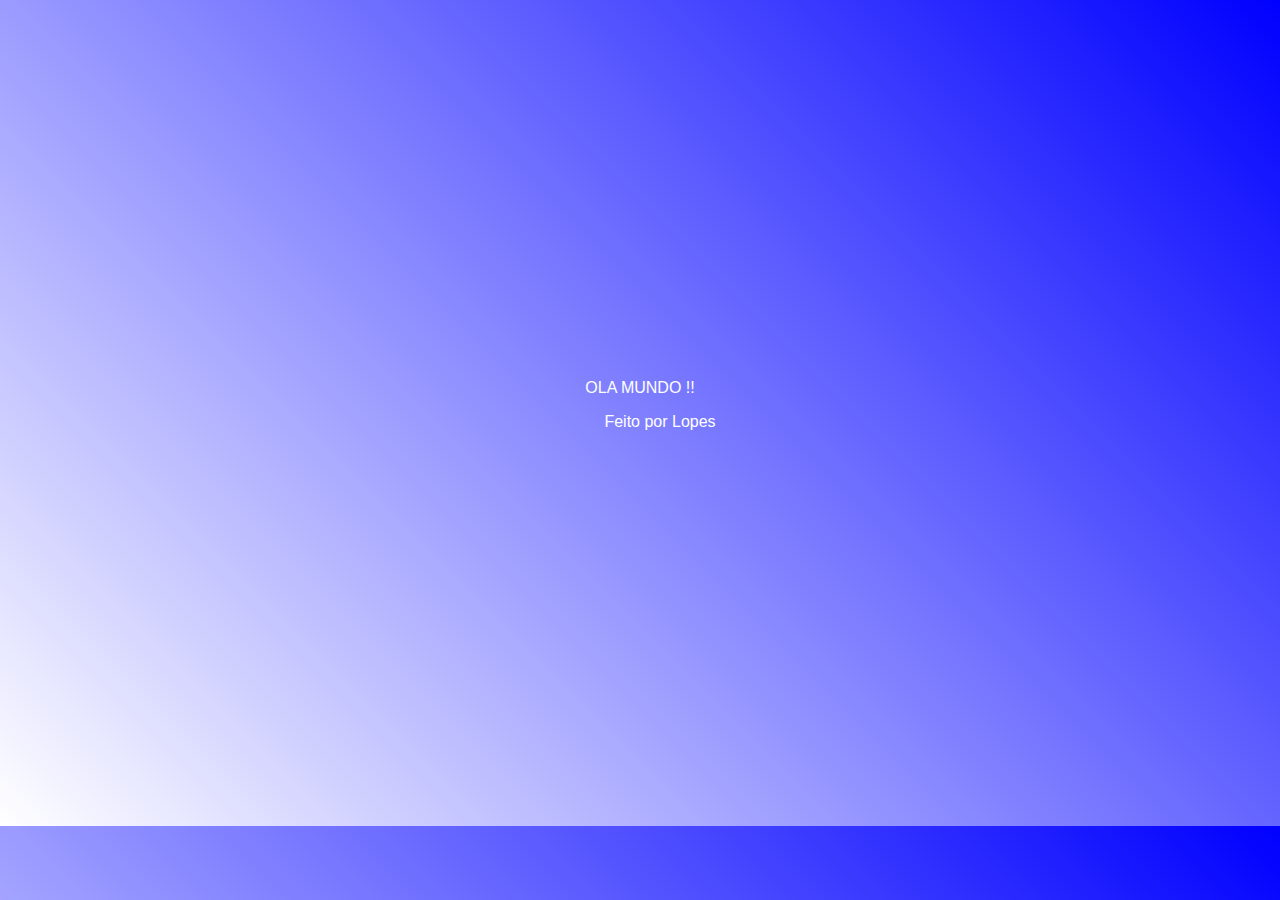
<file: dia 2/index.html>
<!DOCTYPE html>
<html lang="en">
    <head>
		<meta charset="UTF-8" />
		<meta name="viewport" content="width=device-width, initial-scale=1.0" />
		<link rel="stylesheet" href="styles.css" />
		<link
			href="https://fonts.googleapis.com/css2?family=Roboto&display=swap"
			rel="stylesheet"
		/>
		<title>21 days of code</title>
    </head>

    <div>
        OLA MUNDO !!
    </div>

    <body>
        <header>
            <nav id="nav_bar">
                <ul>
                    Feito por <a href="https://github.com/kbrlps">Lopes</li>
                </ul>
            </nav>
        </header>
    </body>
</html>
</file>
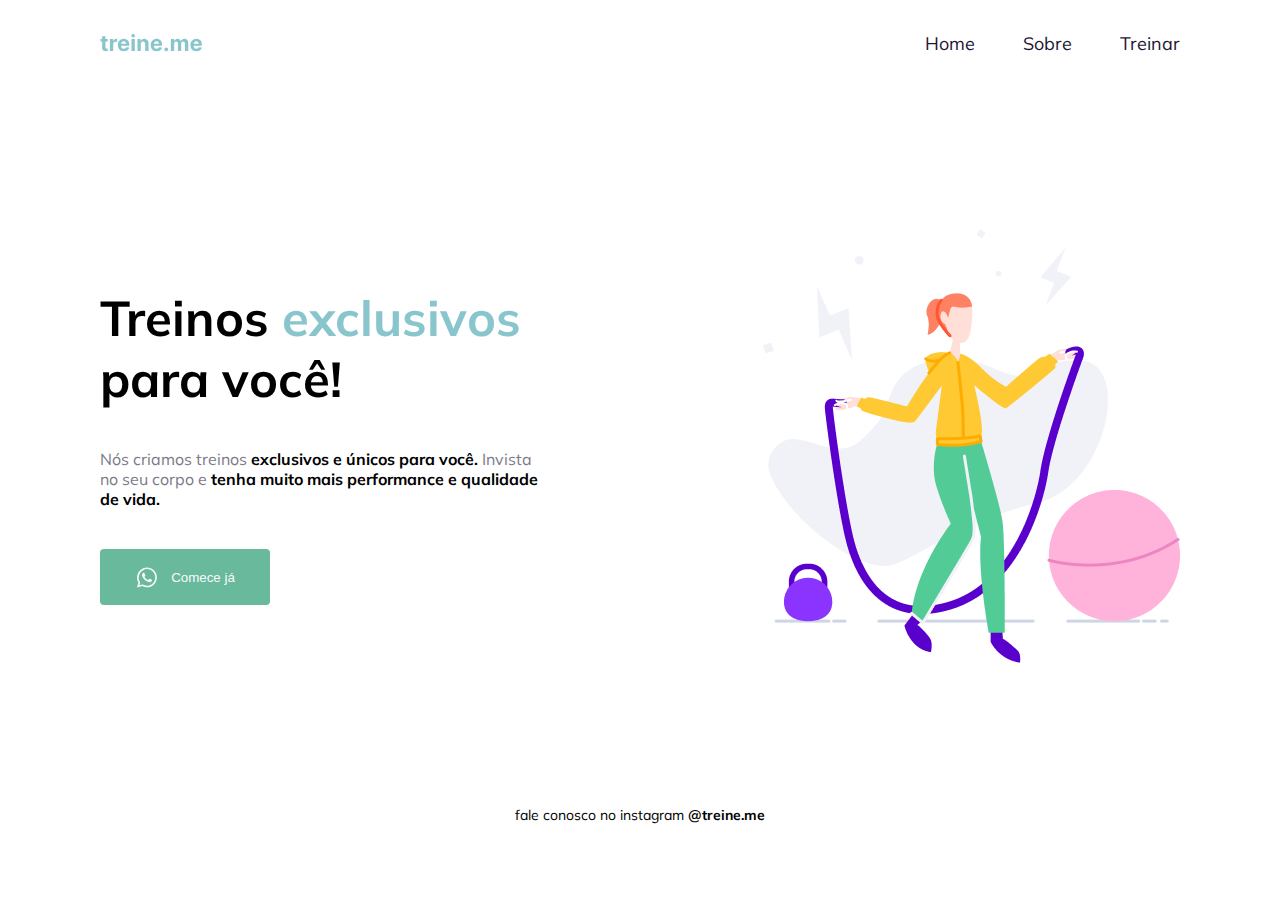
<file: dia 3/index.html>
<!DOCTYPE html>
<html lang="pt-br">
<head>
    <link rel="preconnect" href="https://fonts.googleapis.com">
    <link rel="preconnect" href="https://fonts.gstatic.com" crossorigin>
    <meta charset="UTF-8">
    <meta http-equiv="X-UA-Compatible" content="IE=edge">
    <meta name="viewport" content="width=device-width, initial-scale=1.0">
    <link rel="stylesheet" href="styles.css">
    <link href="https://fonts.googleapis.com/css2?family=Mulish:wght@400;700&family=Open+Sans:wght@400;700&display=swap" rel="stylesheet">
    <title>21 Days</title>

</head>
  <body>
    <nav>
      <img src="assets/logo.svg" alt="logo"/>
      <ul>
        <li><a href="#">Home</a></li>
        <li><a href="#">Sobre</a></li>
        <li><a href="#">Treinar</a></li>
      </ul>
    </nav>
    <section class="home">
      <div>
        <h1>Treinos <span>exclusivos</span> para você!</h1>
        <p>
          Nós criamos treinos
          <span>exclusivos e únicos para você.</span>
          Invista no seu corpo e
          <span>tenha muito mais performance e qualidade de vida.</span>
        </p>
        <button>
          <img src="assets/whats.svg" alt="ícone do whatsapp" />
          Comece já
        </button>
      </div>
      <img src="assets/img.png" alt="Mulher pulando corda" />
    </section>
    <footer>fale conosco no instagram <span>@treine.me</span></footer>
  </body> 
</html>
</file>
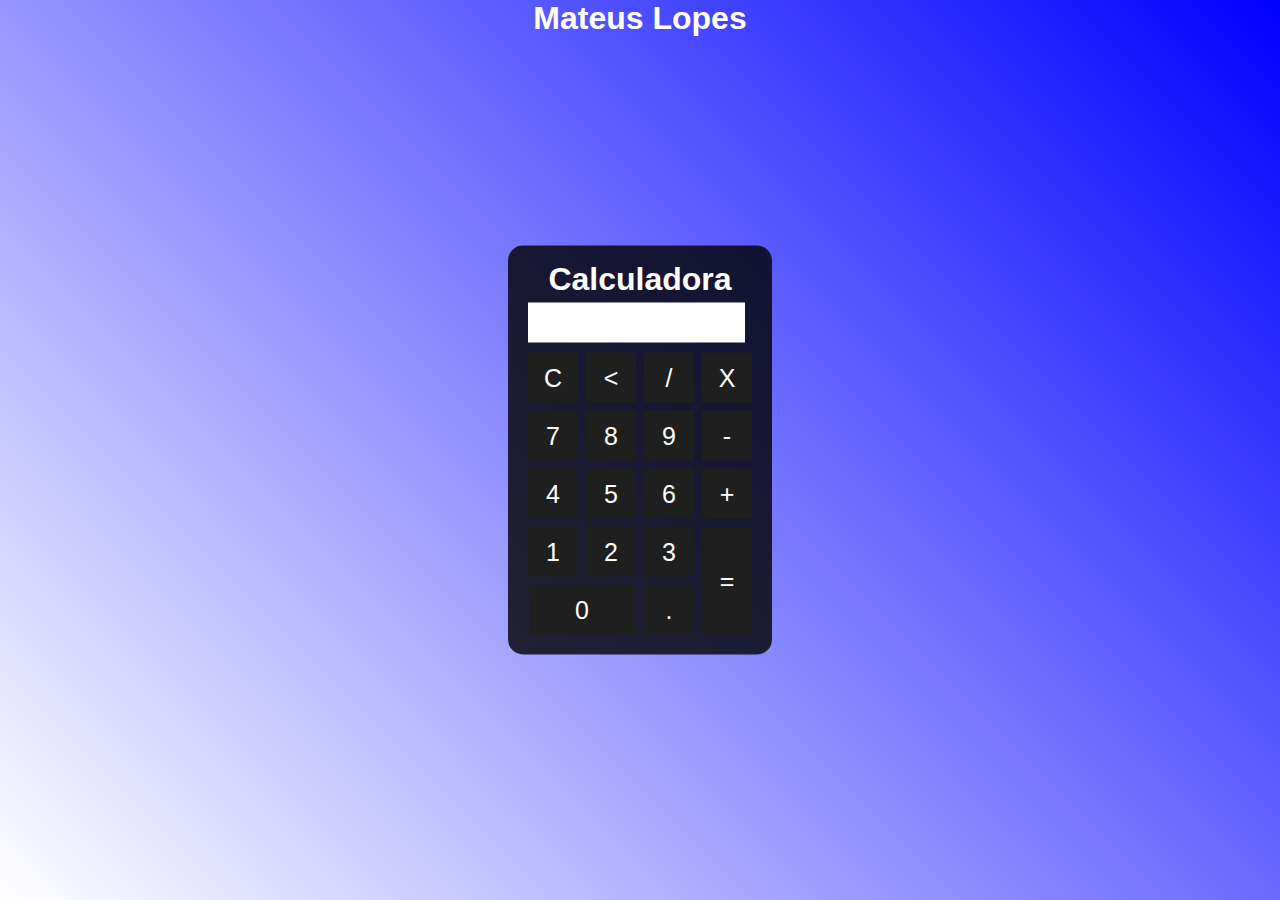
<file: dia 4/index.html>
<!DOCTYPE html>
<html lang="pt-br">
<head>
    <meta charset="UTF-8">
    <meta http-equiv="X-UA-Compatible" content="IE=edge">
    <meta name="viewport" content="width=device-width, initial-scale=1.0">
    <link rel="stylesheet" href="styles.css">

    <title>Calculadora</title>
</head>

<body> 
    <div class="fundo">
        <h1>Mateus Lopes</h1>
        <div class="calculadora">
            <h1>Calculadora</h1>
            <p id="resultado"></p>
            <table>
                <tr>
                    <td><button class="botao" onclick="clean()">C</button></td>
                    <td><button class="botao" onclick="back()"><</button></td>
                    <td><button class="botao" onclick="insert('/')">/</button></td>
                    <td><button class="botao" onclick="insert('*')">X</button></td>
                </tr>
                <tr>
                    <td><button class="botao" onclick="insert('7')">7</button></td>
                    <td><button class="botao" onclick="insert('8')">8</button></td>
                    <td><button class="botao" onclick="insert('9')">9</button></td>
                    <td><button class="botao" onclick="insert('-')">-</button></td>
                </tr>
                <tr>
                    <td><button class="botao" onclick="insert('4')">4</button></td>
                    <td><button class="botao" onclick="insert('5')">5</button></td>
                    <td><button class="botao" onclick="insert('6')">6</button></td>
                    <td><button class="botao" onclick="insert('+')">+</button></td>
                </tr>
                <tr>
                    <td><button class="botao" onclick="insert('1')">1</button></td>
                    <td><button class="botao" onclick="insert('2')">2</button></td>
                    <td><button class="botao" onclick="insert('3')">3</button></td>
                    <td rowspan="2"><button class="botao" style="height: 106px;" onclick="calcular()">=</button></td>
                </tr>
                <tr>
                    <td colspan="2"><button class="botao" style="width: 106px" onclick="insert('0')">0</button></td>
                    <td><button class="botao" onclick="insert('.')">.</button></td>
                </tr>
            </table>
        </div>
    </div>  
    <script src="main.js"></script>
</body>
</html>
</file>
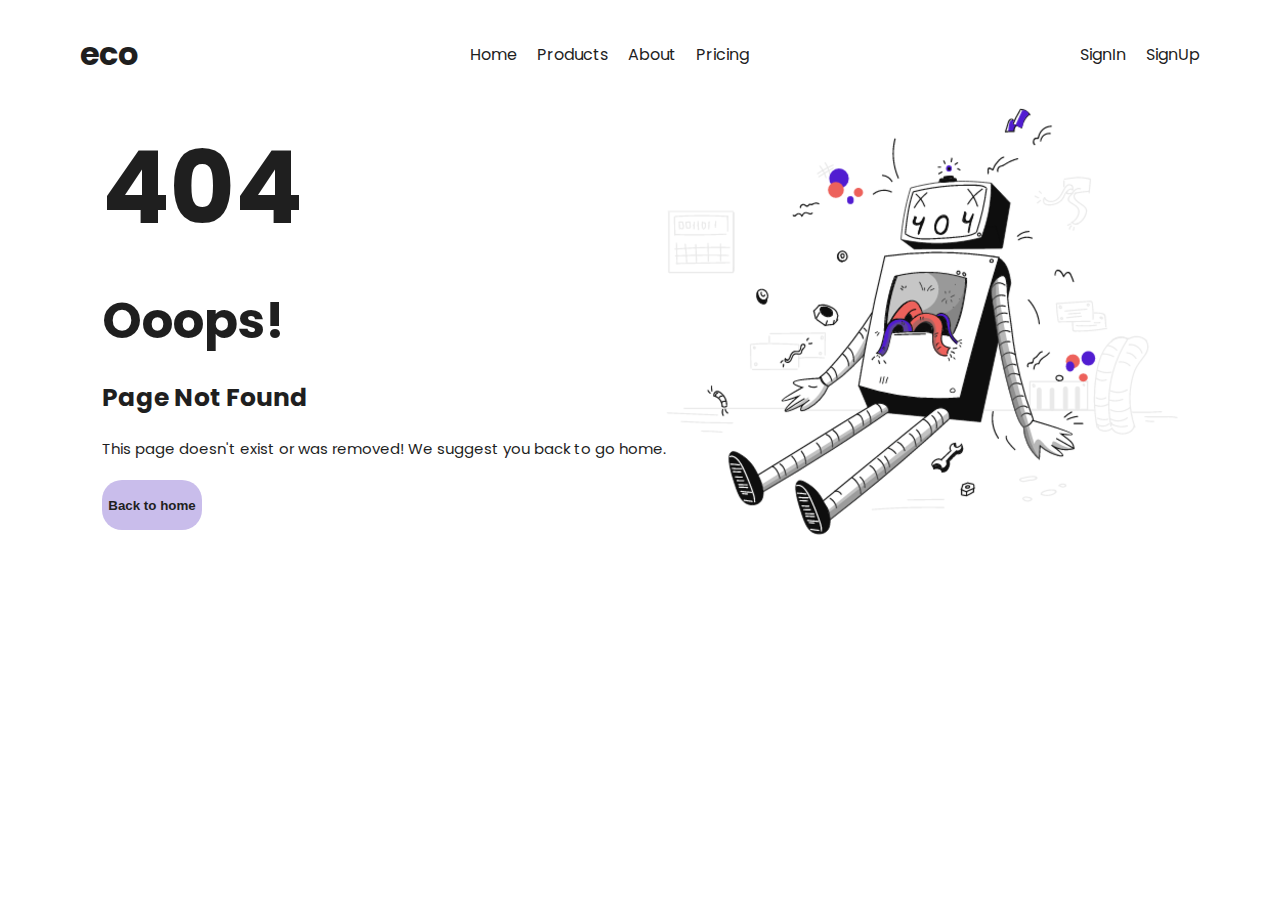
<file: dia 5/index.html>
<!DOCTYPE html>
<html lang="pt-br">
<head>
    <meta charset="UTF-8">
    <meta http-equiv="X-UA-Compatible" content="IE=edge">
    <meta name="viewport" content="width=device-width, initial-scale=1.0">
    <link rel="stylesheet" href="styles.css" />
    <title>Error404</title>

</head>
  <body>
    <nav>
        <h1>eco</h1>
        <ul>
            <li><a href="">Home</a></li>
            <li><a href="">Products</a></li>
            <li><a href="">About</a></li>
            <li><a href="">Pricing</a></li>
        </ul>

        <ul>
            <li><a href="">SignIn</a></li>
            <li><a href="">SignUp</a></li>
        </ul>
    </nav>
    <main>
        <div class="container">
            <h2>404</h2>
            <h3>Ooops!</h3>
            <h4>Page Not Found</h4>
            <p>This page doesn't exist or was removed! We suggest you back to go home.</p>
            <button>Back to home</button>
        </div>
        <img src="assets/robo404.png" alt="">
    </main>
  </body>
</html>
</file>
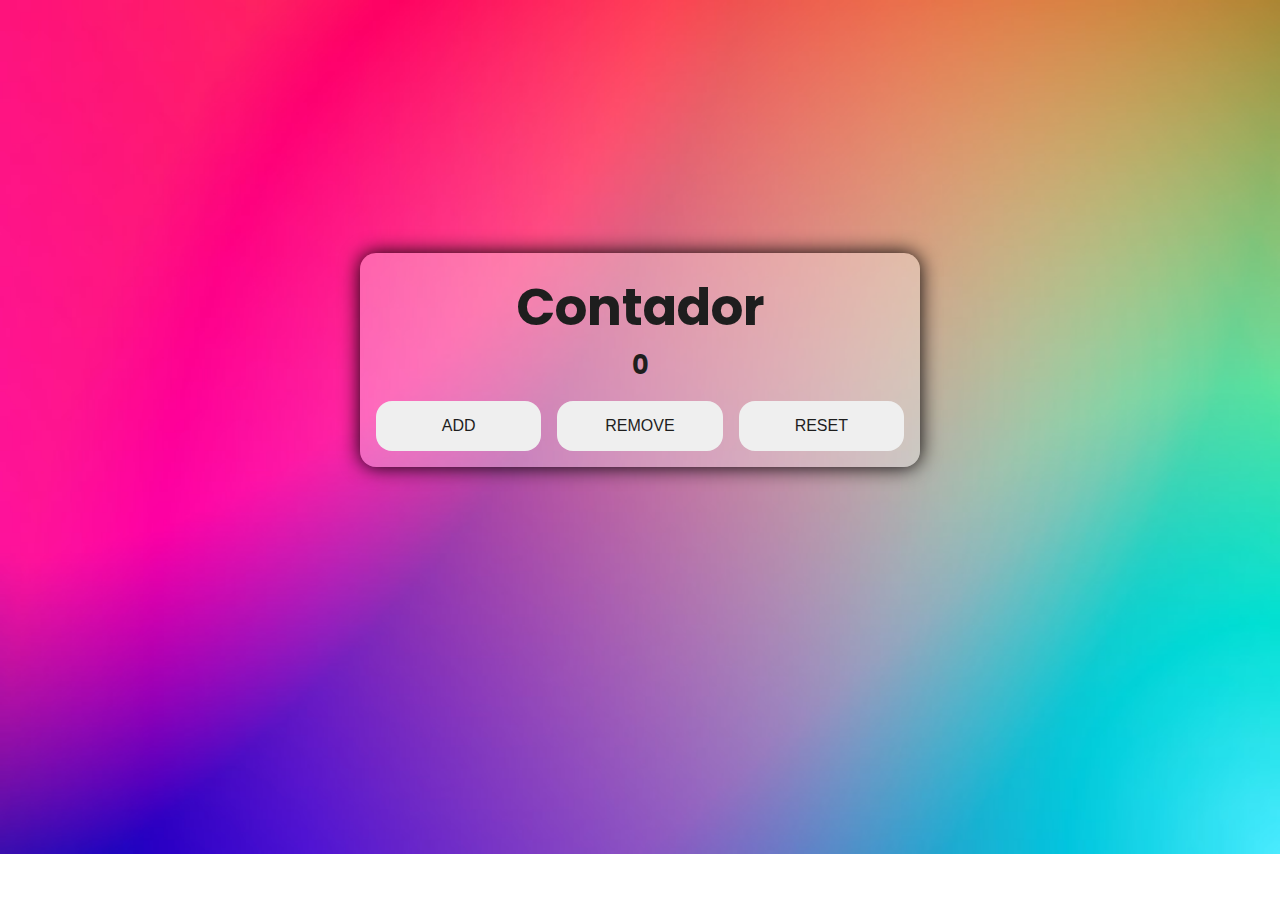
<file: dia 6/index.html>
<!DOCTYPE html>
<html lang="pt-br">
<head>
    <meta charset="UTF-8">
    <meta http-equiv="X-UA-Compatible" content="IE=edge">
    <meta name="viewport" content="width=device-width, initial-scale=1.0">
    <title>Day 6 - Contador</title>
    <link rel="stylesheet" href="styles.css">
</head>
<body>
    <main>
        <div class="container">
            <h1>Contador</h1>
            <span id="valor">0</span>
            <div class="btn-container">
                <button class="btn soma">ADD</button>
                <button class="btn subtrai">REMOVE</button>
                <button class="btn reset">RESET</button>
            </div>
        </div>
    </main>
</body>
<script src="main.js"></script>
</html>
</file>
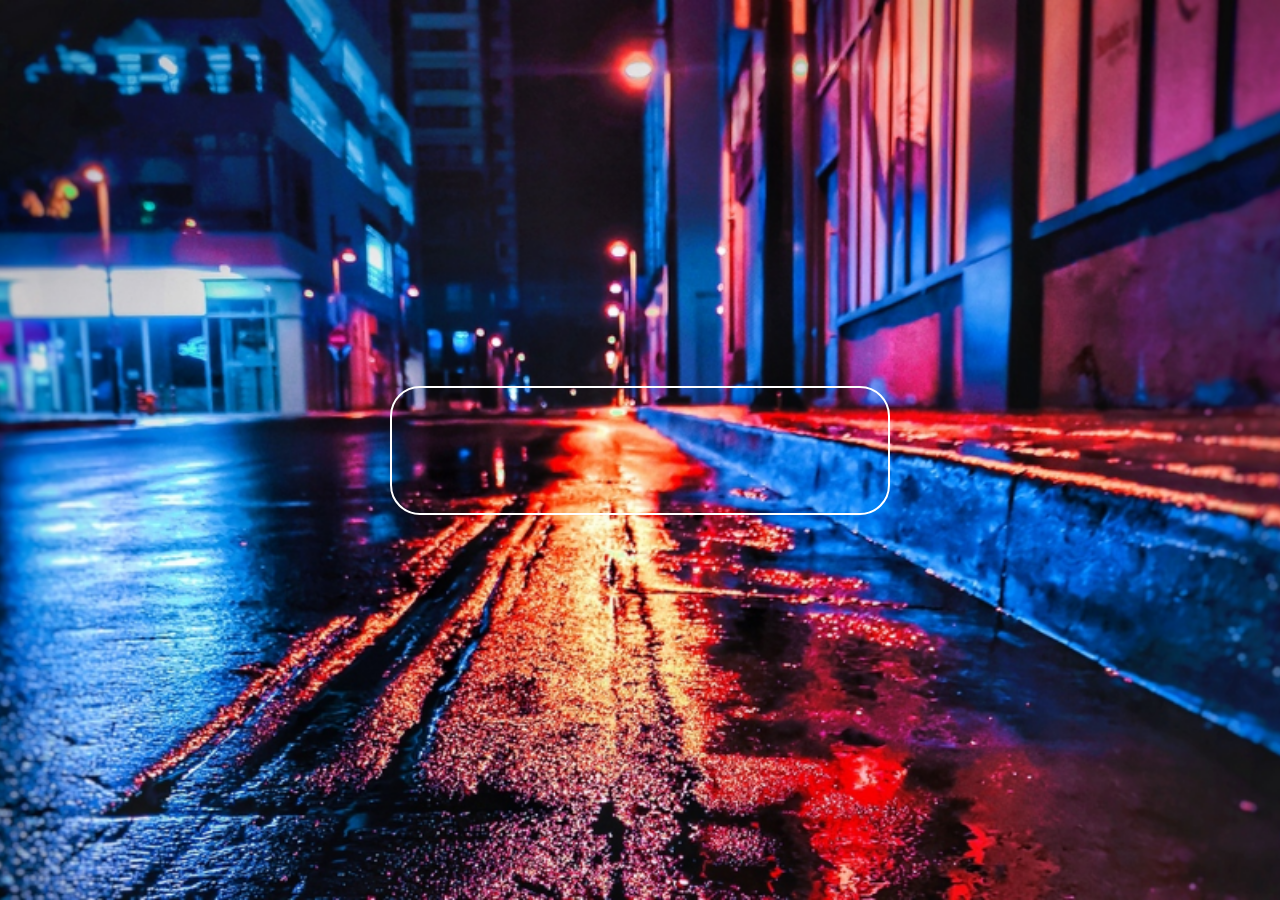
<file: dia 7/index.html>
<!DOCTYPE html>
<html lang="en">
<head>
    <meta charset="UTF-8">
    <meta http-equiv="X-UA-Compatible" content="IE=edge">
    <meta name="viewport" content="width=device-width, initial-scale=1.0">
    <link rel="stylesheet" href="styles.css">

    <title>Efeito Glassmorphism</title>
</head>
<body>
    <div class="container">
        <div class="text">
        <h1>Hello World !</h1>
        <p>Nesse projeto estarei mostrando o efeito de 
            Glassmorphism
        </p>
        </div>
    </div> 
</body>
</html>
</file>
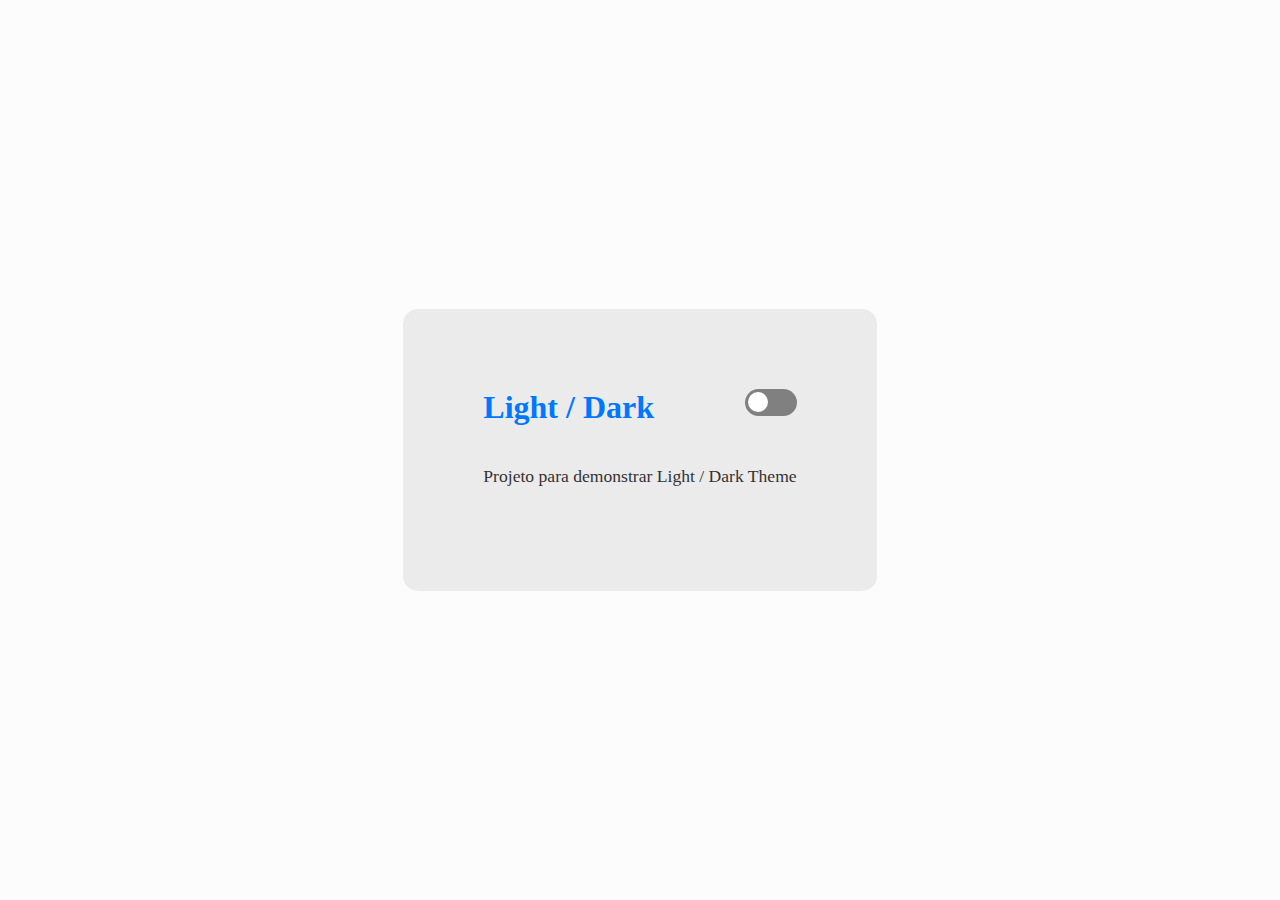
<file: dia 8/index.html>
<!DOCTYPE html>
<html lang="en">
<head>
    <meta charset="UTF-8">
    <meta name="viewport" content="width=device-width, initial-scale=1.0">
    <title>Light / Dark Theme</title>

    <link rel="stylesheet" href="style.css">
</head>
<body>
    <div class="container">
        <h1>Light / Dark</h1>
        <div class="toggle">
            <input id="switch" type="checkbox" name="theme">
            <label for="switch">Toggle</label>
        </div>

        <p>Projeto para demonstrar Light / Dark Theme</p>
    </div>
    <script src="main.js"></script>
</body>
</html>
</file>
<file: dia 2/styles.css>
body * {
    font-family: 'Arial', sans-serif;
}

body {
    background-image: linear-gradient(45deg,white, blue);
    color: white;
    align-items: center;
    justify-content: center;   
    min-height: 90vh;
    display: flex;
    flex-direction: column;

}

a {
    text-decoration: none;
    color: inherit;
    font-family: 'Arial', sans-serif;
}
</file>
<file: dia 3/styles.css>
* {
    padding: 0;
    margin: 0;
    box-sizing: border-box;
}

:root {
    font-size: 62.5%;
    --button-color: #69b99d;
    --button-hover-color: #093f2c;
    --font-h1:#000000;
    --font-p:#7d7987;
    --font-button-color: #f9f9f9;
    --span-h1-color: #89c5cc;
}

body {
    font-family: "Mulish", sans-serif;
    font-size: 1.6rem;
}

html, body {
    width: 100%;
    height: 100vh;
}

nav {
    display: flex;
    align-items: center;
    justify-content: space-between;
    padding-inline: 10rem;
    padding-block: 3rem;
}

nav ul {
    display: flex;
    gap: 4.8rem;
}

nav ul li {
    list-style: none;
}

nav ul li a {
    text-decoration: none;
    font-weight: 400;
    font-size: 1.8rem;
    color: #1f1534;
}

.home {
    display: flex;
    align-items: center;
    justify-content: space-between;
    padding-inline: 10rem;
    padding-block: 10rem;
    width: 100%;
    height: 80vh;
}

.home div {
    display: flex;
    flex-direction: column;
    gap: 4rem;
}

.home h1 {
    width: 48rem;
    font-size: 4.9rem;
    font-weight: 700;
}

.home h1 span {
  color: var(--span-h1-color);
}

.home p {
  width: 43.8rem;
  color: var(--font-p);
}

.home p span {
  font-weight: 700;
  color:#000000;
}

.home button {
    width: 17rem;
    height: 5.6rem;

    border: none;
    border-radius: .4rem;
    background-color: var(--button-color);

    display: flex;
    align-items: center;
    justify-content: center;
    gap: 1.2rem;

    color: var(--font-button-color);
    cursor: pointer;
}

.home button:hover {
    background-color: var(--button-hover-color);
    transform: scale(1.1);
}

footer {
  text-align: center;
  font-family: "Open sans" sans-serif;
  font-weight: 400;
  font-size: 1.4rem;
}



footer span {
  font-weight: 700;
}
</file>
<file: dia 4/styles.css>
*{
    margin: 0;
    padding: 0;
}

.fundo {
    background-image: linear-gradient(45deg,white, blue);
    height: 100vh;
    color: white;
    font-family: arial;
    text-align: center;
}

.calculadora {
    position: absolute;
    background-color: rgba(0, 0, 0, 0.8);
    top: 50%;
    left: 50%;
    transform: translate(-50%,-50%);
    border-radius: 15px;
    padding: 15px;
}

.botao {
    width: 50px;
    height: 50px;
    font-size: 25px;
    cursor: pointer;
    margin: 3px;
    background-color: rgb(31,31,31);
    border: none;
    color: #ffff;
}

.botao:hover {
    background-color: black;
}

#resultado {
    width: 207px;
    background: #ffff;
    height: 30px;
    margin: 5px;
    font-size: 25px;
    color: black;
    text-align: right;
    padding: 5px;
}
</file>
<file: dia 5/styles.css>
@import url('https://fonts.googleapis.com/css2?family=Poppins:wght@100;300;400;500;600;700;800;900&display=swap');

* {
    padding: 0;
    margin: 0;
    box-sizing: border-box;
}

:root {
    font-size: 62.5%;
    --btn-color: #c9bdeb;
    --font-color: #1f1f1f;
}

body {
    font-family: "Poppins", sans-serif;
    font-size: 1.6rem;
}

nav {
    display: flex;
    justify-content: space-between;
    padding-block: 3rem;
    padding-inline: 8rem;
    align-items: center;
}

h1 {
    color: var(--font-color);
}

nav ul {
    display: flex;
    gap: 2rem;
}

nav ul li {
    list-style: none;
}

nav ul li a {
    text-decoration: none;
    color: var(--font-color);
}

nav ul li a:hover {
    border: 1px solid var(--font-color);
    padding: 1rem;
    border-radius: 2rem;
}

main {
    display: flex;
    align-items: center;
    justify-content: center;
}

.container {
    display: flex;
    flex-direction: column;
    gap: 2rem;
}

.container h2 {
    color: var(--font-color);
    font-size: 10rem;
}

.container h3 {
    color: var(--font-color);
    font-size: 5rem;
}

.container h4 {
    color: var(--font-color);
    font-size: 2.5rem;
}

.container p {
    color: var(--font-color);
    font-size: 1.5rem;
}

.container button {
    border: none;
    width: 10rem;
    height: 5rem;
    cursor: pointer;
    background-color: var(--btn-color);
    color: var(--font-color);
    font-weight: 700;
    border-radius: 2rem;
}

.container button:hover {
    color: #fff;
    background-color: #8a6ed7;
}
</file>
<file: dia 6/styles.css>
@import url('https://fonts.googleapis.com/css2?family=Poppins:wght@100;300;400;500;600;700;800;900&display=swap');

* {
    margin: 0;
    padding: 0;
    box-sizing: border-box;
}

.root {
    font-size: 62.5%;
}

body {
    font-size: 1.6rem;
    font-family: "Poppins", sans-serif;
    background-image: url(./assets/bg.jpg);
    background-size: cover;
    background-repeat: no-repeat;
}

main {
    width: 100%;
    height: 80vh;
    display: flex;
    align-items: center;
    justify-content: center;

    text-align: center;
}

.container {
    background-color: rgb(255,255,255,0.3);
    box-shadow: 0px 0px 20px 0px;
    padding: 1rem;
    border-radius: 1rem;
    width: 90%;
    max-width: 35rem;
}

h1 {
    color: #1e1e1e;
    font-weight: 700;
}

span {
    font-weight: 700;
    color: #1e1e1e;
}

.btn-container {
    width: 100%;
    margin-top: 1rem;
    display: flex;
    justify-content: space-between;
    align-items: center;
    gap: 1rem;
}

.btn {
    width: 33%;
    font-size: 1rem;
    border-radius: 1rem;
    padding: 1rem;
    border: none;
    cursor: pointer;
    color: #1e1e1e;
    transition: 0.4s;
}

.btn:hover {
    background-color: #1e1e1e;
    color: #fff;
}

@media only screen and (max-width: 300px) {
    .btn-container {
        flex-direction: column;
        align-items: center;
    }
    .btn {
        width: 100%;
        padding-bottom: 0.1rem;
    }
}
</file>
<file: dia 7/styles.css>
* {
    margin: 0;
    padding: 0;
    box-sizing: border-box;
    font-family: Arial, Helvetica, sans-serif
}

body {
    width: 100%;
    min-height: 100vh;
    background-image: url(assets/bg.png);
    background-size: cover;
    background-position: center;
    background-repeat: no-repeat;
    display: flex;
    align-items: center;
    justify-content: center;
}

.container {
    width: 100%;
    max-width: 500px;
    padding: 35px;
    background-color: transparent; 
    border: 2px solid white;
    backdrop-filter: blur(px);
    border-radius: 30px;
    overflow: hidden;
    transition: backdrop-filter 0.5s;
}

.text {
    color: #ffff;
    position: relative;
    top: 200px;
    transition: top 1s;
}

.container:hover .text {
    top: 0;
}

.container:hover {
    backdrop-filter: blur(10px);
}
</file>
<file: dia 8/style.css>
html {
    height: 100%;
    font-family: 'Montserrat';

    display: grid;
    align-items: center;
    justify-items: center;

    --bg: #FCFCFC;
    --bg-panel: #EBEBEB;
    --color-headings: #0077FF;
    --color-text: #333333;
}

body {
    background-color: var(--bg);
}

.container {
    background-color: var(--bg-panel);

    margin: 5em;
    padding: 5em;

    border-radius: 15px;

    display: grid;
    grid-template-columns: 80% auto;
    grid-template-rows: auto auto;
    grid-template-areas: 
        "title switch"
        "content content"
    ;
}

h1 {
    margin: 0;
    color: var(--color-headings);
}

p {
    color: var(--color-text);
    grid-area: content;
    font-size: 1.1em;
    line-height: 1.8em;
    margin-top: 2em;
}

input[type=checkbox]{
    height: 0;
    width: 0;
    visibility: hidden;
}

label {
    cursor: pointer;
    text-indent: -9999px;
    width: 52px;
    height: 27px;
    background: grey;
    float: right;
    border-radius: 100px;
    position: relative;
}

label::after{
    content: '';
    position: absolute;
    top: 3px;
    left: 3px;
    width: 20px;
    height: 20px;
    background-color: white;
    border-radius: 90px;
    transition: 0.3s;
}

input:checked + label {
    background-color: var(--color-headings);
}

input:checked + label::after {
    left: calc(100% - 5px);
    transform: translateX(-100%);
}

label:active:after {
    width: 45px;
}
</file>
